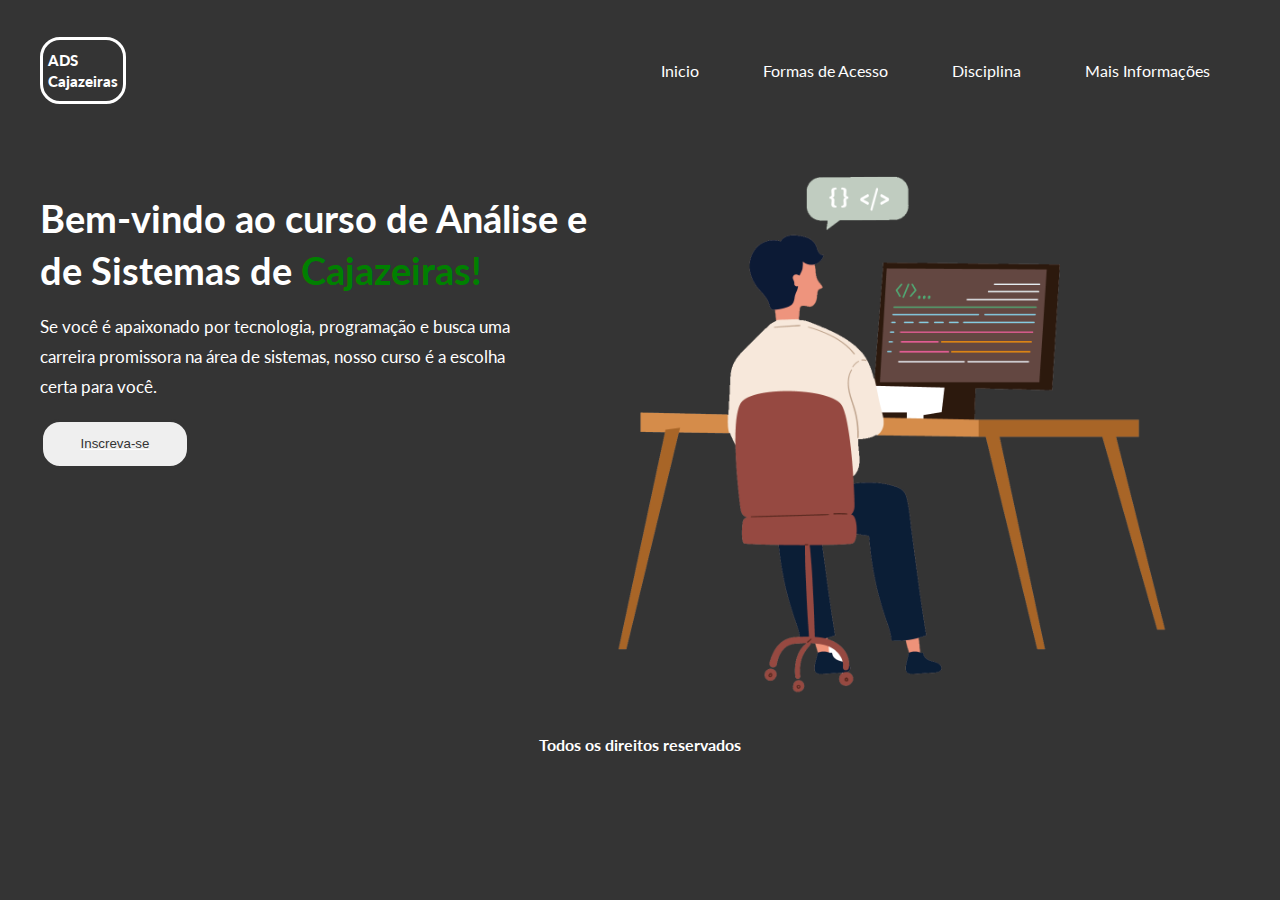
<file: index.html>
<!DOCTYPE html>
<html lang="PT-BR">
<head>
    <meta charset="UTF-8">
    <meta http-equiv="X-UA-Compatible" content="IE=edge">
    <meta name="viewport" content="width=device-width, initial-scale=1.0">
    <link href="./styles/style.css" rel="stylesheet">
    <link href="./styles/media.css" rel="stylesheet">
    <link href="./styles/font.css" rel="stylesheet">
    <title>Curso de ADS</title>
</head>
<body>
    <header>   
        <div id="title">
            <h1>ADS</h1>
            <h1>Cajazeiras</h1>
        </div>

        <ul>
            <a href="index.html"><li>Inicio</li></a>
            <a href="FormasdeAcesso.html"><li>Formas de Acesso</li></a>
            <a href="Disciplina.html"><li>Disciplina</li></a>
            <a href="Maisinformações.html"><li>Mais Informações</li></a>
        </ul>
    </header>
    <main>
        <aside>
            <h2>Bem-vindo ao curso de Análise e</h2>
            <h2>de Sistemas de <span>Cajazeiras!</span></h2>
            <p>Se você é apaixonado por tecnologia, programação e busca uma carreira promissora na área de sistemas, nosso curso é a escolha certa para você.</p>
            <a href="https://estudante.ifpb.edu.br/cursos/12/"><button id="inscreva-se">Inscreva-se</button></a>
        </aside>
        <article>
            <img src="./imagens/48773672.png" alt="representação-do-curso-ADS">
        </article>
    </main>

    <div id="rodape">
        <h4>Todos os direitos reservados</h4>
    </div>
</body>
</html>
</file>
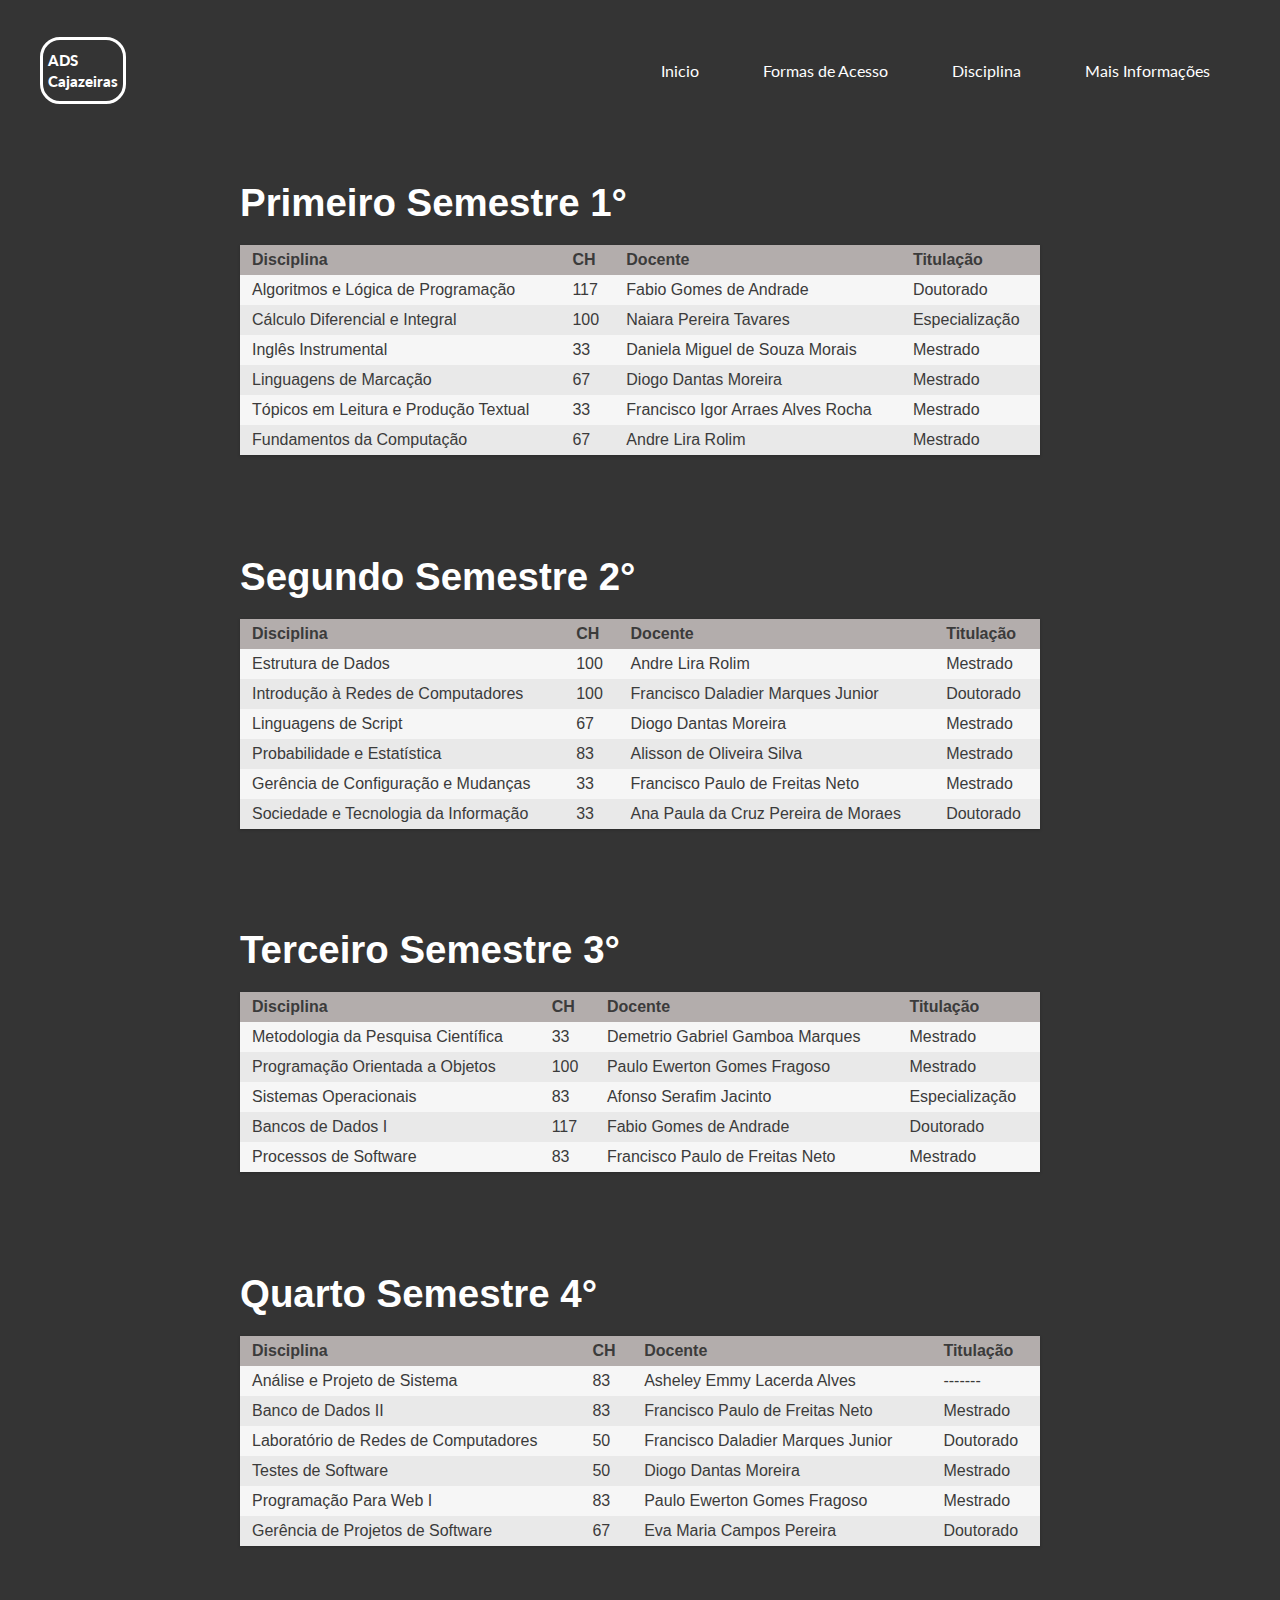
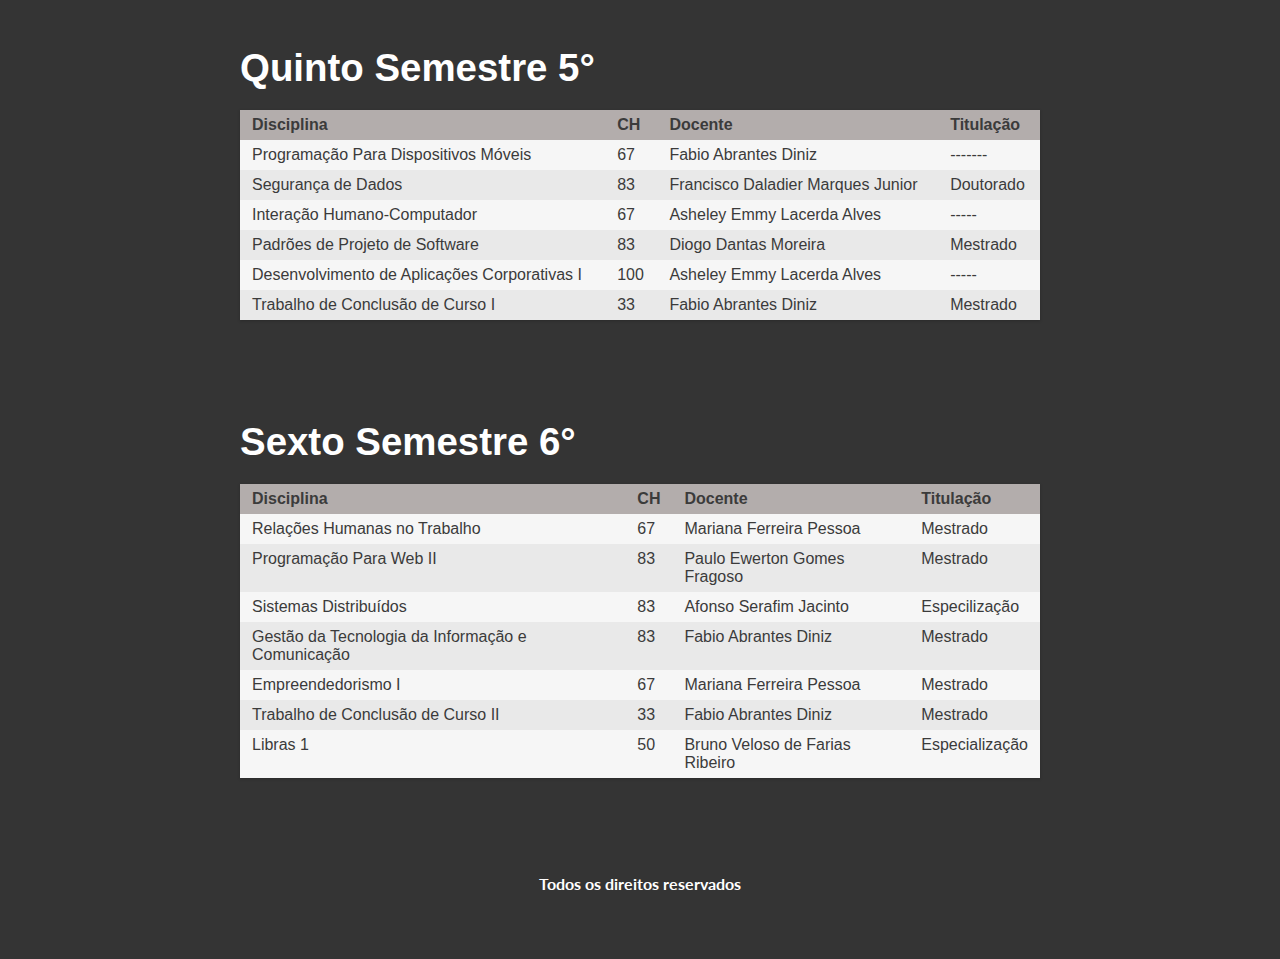
<file: Disciplina.html>
<!DOCTYPE html>
<html lang="PT-BR">
<head>
    <meta charset="UTF-8">
    <meta http-equiv="X-UA-Compatible" content="IE=edge">
    <meta name="viewport" content="width=device-width, initial-scale=1.0">
    <link href="./styles/style.css" rel="stylesheet">
    <link href="./styles/media.css" rel="stylesheet">
    <link href="./styles/font.css" rel="stylesheet">
    <title>Curso de ADS</title>
</head>
<body>
    <header>   
        <div id="title">
            <h1>ADS</h1>
            <h1>Cajazeiras</h1>
        </div>

        <ul>
            <a href="index.html"><li>Inicio</li></a>
            <a href="FormasdeAcesso.html"><li>Formas de Acesso</li></a>
            <a href="Disciplina.html"><li>Disciplina</li></a>
            <a href="Maisinformações.html"><li>Mais Informações</li></a>
        </ul>
    </header>

    <div id="area-disciplinas">
			
        <!-- abertura semestre -->
        <div class="semestre">
            <h2>Primeiro Semestre 1°</h2>
            <div class="table">
                  
                <div class="row header">
                  <div class="cell">
                    Disciplina
                  </div>
                  <div class="cell">
                    CH
                  </div>
                  <div class="cell">
                    Docente
                  </div>
                  <div class="cell">
                    Titulação
                  </div>
                </div>
                
                <div class="row">
                  <div class="cell" data-title="Disciplina">
                    Algoritmos e Lógica de Programação
                  </div>
                  <div class="cell" data-title="CH">
                    117
                  </div>
                  <div class="cell" data-title="Docente">
                    Fabio Gomes de Andrade
                  </div>
                  <div class="cell" data-title="titulação">
                    Doutorado
                  </div>
                </div>
                
                <div class="row">
                    <div class="cell" data-title="Disciplina">
                        Cálculo Diferencial e Integral	
                    </div>
                    <div class="cell" data-title="CH">
                        100
                    </div>
                    <div class="cell" data-title="Docente">
                        Naiara Pereira Tavares
                    </div>
                    <div class="cell" data-title="titulação">
                        Especialização
                    </div>
                  </div>
                
                <div class="row">
                    <div class="cell" data-title="Disciplina">
                        Inglês Instrumental	
                    </div>
                    <div class="cell" data-title="CH">
                        33
                    </div>
                    <div class="cell" data-title="Docente">
                        Daniela Miguel de Souza Morais
                    </div>
                    <div class="cell" data-title="titulação">
                        Mestrado
                    </div>
                </div>
                
                <div class="row">
                    <div class="cell" data-title="Disciplina">
                        Linguagens de Marcação	
                    </div>
                    <div class="cell" data-title="CH">
                        67
                    </div>
                    <div class="cell" data-title="Docente">
                        Diogo Dantas Moreira
                    </div>
                    <div class="cell" data-title="titulação">
                        Mestrado
                    </div>
                </div>

                <div class="row">
                    <div class="cell" data-title="Disciplina">
                        Tópicos em Leitura e Produção Textual	
                    </div>
                    <div class="cell" data-title="CH">
                        33
                    </div>
                    <div class="cell" data-title="Docente">
                        Francisco Igor Arraes Alves Rocha
                    </div>
                    <div class="cell" data-title="titulação">
                        Mestrado
                    </div>
                </div>

                <div class="row">
                    <div class="cell" data-title="Disciplina">
                        Fundamentos da Computação		
                    </div>
                    <div class="cell" data-title="CH">
                        67
                    </div>
                    <div class="cell" data-title="Docente">
                        Andre Lira Rolim
                    </div>
                    <div class="cell" data-title="titulação">
                        Mestrado
                    </div>
                </div>
                
              </div>
        </div>

        <div class="semestre">
            <h2>Segundo Semestre 2°</h2>
            <div class="table">
                  
                <div class="row header">
                    <div class="cell">
                      Disciplina
                    </div>
                    <div class="cell">
                      CH
                    </div>
                    <div class="cell">
                      Docente
                    </div>
                    <div class="cell">
                      Titulação
                    </div>
                  </div>
                  
                  <div class="row">
                    <div class="cell" data-title="Disciplina">
                        Estrutura de Dados
                    </div>
                    <div class="cell" data-title="CH">
                        100
                    </div>
                    <div class="cell" data-title="Docente">
                        Andre Lira Rolim
                    </div>
                    <div class="cell" data-title="titulação">
                        Mestrado
                    </div>
                  </div>
                  
                  <div class="row">
                      <div class="cell" data-title="Disciplina">
                        Introdução à Redes de Computadores		
                      </div>
                      <div class="cell" data-title="CH">
                          100
                      </div>
                      <div class="cell" data-title="Docente">
                        Francisco Daladier Marques Junior
                      </div>
                      <div class="cell" data-title="titulação">
                        Doutorado
                      </div>
                    </div>
                  
                  <div class="row">
                      <div class="cell" data-title="Disciplina">
                        Linguagens de Script		
                      </div>
                      <div class="cell" data-title="CH">
                        67
                      </div>
                      <div class="cell" data-title="Docente">
                        Diogo Dantas Moreira
                      </div>
                      <div class="cell" data-title="titulação">
                          Mestrado
                      </div>
                  </div>
                  
                  <div class="row">
                      <div class="cell" data-title="Disciplina">
                        Probabilidade e Estatística			
                      </div>
                      <div class="cell" data-title="CH">
                        83
                      </div>
                      <div class="cell" data-title="Docente">
                        Alisson de Oliveira Silva
                      </div>
                      <div class="cell" data-title="titulação">
                          Mestrado
                      </div>
                  </div>
  
                  <div class="row">
                      <div class="cell" data-title="Disciplina">
                        Gerência de Configuração e Mudanças	
                      </div>
                      <div class="cell" data-title="CH">
                        33
                      </div>
                      <div class="cell" data-title="Docente">
                        Francisco Paulo de Freitas Neto
                      </div>
                      <div class="cell" data-title="titulação">
                          Mestrado
                      </div>
                  </div>
  
                  <div class="row">
                      <div class="cell" data-title="Disciplina">
                         Sociedade e Tecnologia da Informação			
                      </div>
                      <div class="cell" data-title="CH">
                         33
                      </div>
                      <div class="cell" data-title="Docente">
                         Ana Paula da Cruz Pereira de Moraes
                      </div>
                      <div class="cell" data-title="titulação">
                         Doutorado
                      </div>
                  </div>
                
              </div>
        </div>
        
        <div class="semestre">
            <h2>Terceiro Semestre 3°</h2>
                <div class="table">
                  
                    <div class="row header">
                        <div class="cell">
                          Disciplina
                        </div>
                        <div class="cell">
                          CH
                        </div>
                        <div class="cell">
                          Docente
                        </div>
                        <div class="cell">
                          Titulação
                        </div>
                      </div>
                      
                      <div class="row">
                        <div class="cell" data-title="Disciplina">
                            Metodologia da Pesquisa Científica	
                        </div>
                        <div class="cell" data-title="CH">
                            33
                        </div>
                        <div class="cell" data-title="Docente">
                            Demetrio Gabriel Gamboa Marques
                        </div>
                        <div class="cell" data-title="titulação">
                            Mestrado
                        </div>
                      </div>
                      
                      <div class="row">
                          <div class="cell" data-title="Disciplina">
                            Programação Orientada a Objetos				
                          </div>
                          <div class="cell" data-title="CH">
                              100
                          </div>
                          <div class="cell" data-title="Docente">
                            Paulo Ewerton Gomes Fragoso
                          </div>
                          <div class="cell" data-title="titulação">
                            Mestrado
                          </div>
                        </div>
                      
                      <div class="row">
                          <div class="cell" data-title="Disciplina">
                             Sistemas Operacionais				
                          </div>
                          <div class="cell" data-title="CH">
                             83
                          </div>
                          <div class="cell" data-title="Docente">
                             Afonso Serafim Jacinto
                          </div>
                          <div class="cell" data-title="titulação">
                             Especialização
                          </div>
                      </div>

                      <div class="row">
                        <div class="cell" data-title="Disciplina">
                            Bancos de Dados I			
                        </div>
                        <div class="cell" data-title="CH">
                            117
                        </div>
                        <div class="cell" data-title="Docente">
                            Fabio Gomes de Andrade
                        </div>
                        <div class="cell" data-title="titulação">
                            Doutorado
                        </div>
                    </div>
                      
                      <div class="row">
                          <div class="cell" data-title="Disciplina">
                            Processos de Software			
                          </div>
                          <div class="cell" data-title="CH">
                            83
                          </div>
                          <div class="cell" data-title="Docente">
                            Francisco Paulo de Freitas Neto
                          </div>
                          <div class="cell" data-title="titulação">
                              Mestrado
                          </div>
                      </div>
                  
                </div>    
        </div>        

        <div class="semestre">
            <h2>Quarto Semestre 4°</h2>
            <div class="table">
                  
                <div class="row header">
                    <div class="cell">
                      Disciplina
                    </div>
                    <div class="cell">
                      CH
                    </div>
                    <div class="cell">
                      Docente
                    </div>
                    <div class="cell">
                      Titulação
                    </div>
                  </div>
                  
                  <div class="row">
                    <div class="cell" data-title="Disciplina">
                        Análise e Projeto de Sistema			
                    </div>
                    <div class="cell" data-title="CH">
                        83
                    </div>
                    <div class="cell" data-title="Docente">
                        Asheley Emmy Lacerda Alves
                    </div>
                    <div class="cell" data-title="titulação">
                        -------
                    </div>
                  </div>
                  
                  <div class="row">
                      <div class="cell" data-title="Disciplina">
                        Banco de Dados II					
                      </div>
                      <div class="cell" data-title="CH">
                         83
                      </div>
                      <div class="cell" data-title="Docente">
                         Francisco Paulo de Freitas Neto
                      </div>
                      <div class="cell" data-title="titulação">
                        Mestrado
                      </div>
                    </div>
                  
                  <div class="row">
                      <div class="cell" data-title="Disciplina">
                        Laboratório de Redes de Computadores						
                      </div>
                      <div class="cell" data-title="CH">
                         50
                      </div>
                      <div class="cell" data-title="Docente">
                        Francisco Daladier Marques Junior
                      </div>
                      <div class="cell" data-title="titulação">
                        Doutorado
                      </div>
                  </div>

                  <div class="row">
                    <div class="cell" data-title="Disciplina">
                        Testes de Software					
                    </div>
                    <div class="cell" data-title="CH">
                        50
                    </div>
                    <div class="cell" data-title="Docente">
                        Diogo Dantas Moreira
                    </div>
                    <div class="cell" data-title="titulação">
                        Mestrado
                    </div>
                </div>
                  
                  <div class="row">
                      <div class="cell" data-title="Disciplina">
                         Programação Para Web I			
                      </div>
                      <div class="cell" data-title="CH">
                         83
                      </div>
                      <div class="cell" data-title="Docente">
                         Paulo Ewerton Gomes Fragoso
                      </div>
                      <div class="cell" data-title="titulação">
                          Mestrado
                      </div>
                  </div>

                  <div class="row">
                    <div class="cell" data-title="Disciplina">
                        Gerência de Projetos de Software				
                    </div>
                    <div class="cell" data-title="CH">
                        67
                    </div>
                    <div class="cell" data-title="Docente">
                        Eva Maria Campos Pereira
                    </div>
                    <div class="cell" data-title="titulação">
                        Doutorado
                    </div>
                </div>
                
              </div>
        </div>

        <div class="semestre">
            <h2>Quinto Semestre 5°</h2>
            <div class="table">
                  
                <div class="row header">
                    <div class="cell">
                      Disciplina
                    </div>
                    <div class="cell">
                      CH
                    </div>
                    <div class="cell">
                      Docente
                    </div>
                    <div class="cell">
                      Titulação
                    </div>
                  </div>
                  
                  <div class="row">
                    <div class="cell" data-title="Disciplina">
                        Programação Para Dispositivos Móveis					
                    </div>
                    <div class="cell" data-title="CH">
                        67
                    </div>
                    <div class="cell" data-title="Docente">
                        Fabio Abrantes Diniz
                    </div>
                    <div class="cell" data-title="titulação">
                        -------
                    </div>
                  </div>
                  
                  <div class="row">
                      <div class="cell" data-title="Disciplina">
                        Segurança de Dados							
                      </div>
                      <div class="cell" data-title="CH">
                         83
                      </div>
                      <div class="cell" data-title="Docente">
                         Francisco Daladier Marques Junior
                      </div>
                      <div class="cell" data-title="titulação">
                        Doutorado
                      </div>
                    </div>
                  
                  <div class="row">
                      <div class="cell" data-title="Disciplina">
                         Interação Humano-Computador								
                      </div>
                      <div class="cell" data-title="CH">
                         67
                      </div>
                      <div class="cell" data-title="Docente">
                         Asheley Emmy Lacerda Alves
                      </div>
                      <div class="cell" data-title="titulação">
                         -----
                      </div>
                  </div>

                  <div class="row">
                    <div class="cell" data-title="Disciplina">
                        Padrões de Projeto de Software						
                    </div>
                    <div class="cell" data-title="CH">
                        83
                    </div>
                    <div class="cell" data-title="Docente">
                        Diogo Dantas Moreira
                    </div>
                    <div class="cell" data-title="titulação">
                        Mestrado
                    </div>
                </div>
                  
                  <div class="row">
                      <div class="cell" data-title="Disciplina">
                        Desenvolvimento de Aplicações Corporativas		I			
                      </div>
                      <div class="cell" data-title="CH">
                         100
                      </div>
                      <div class="cell" data-title="Docente">
                         Asheley Emmy Lacerda Alves
                      </div>
                      <div class="cell" data-title="titulação">
                          -----
                      </div>
                  </div>

                  <div class="row">
                    <div class="cell" data-title="Disciplina">
                        Trabalho de Conclusão de Curso I					
                    </div>
                    <div class="cell" data-title="CH">
                        33
                    </div>
                    <div class="cell" data-title="Docente">
                        Fabio Abrantes Diniz
                    </div>
                    <div class="cell" data-title="titulação">
                        Mestrado
                    </div>
                </div>
                
              </div>
        </div>

        <div class="semestre">
            <h2>Sexto Semestre 6°</h2>
            <div class="table">
                  
                <div class="row header">
                    <div class="cell">
                      Disciplina
                    </div>
                    <div class="cell">
                      CH
                    </div>
                    <div class="cell">
                      Docente
                    </div>
                    <div class="cell">
                      Titulação
                    </div>
                  </div>
                  
                  <div class="row">
                    <div class="cell" data-title="Disciplina">
                        Relações Humanas no Trabalho							
                    </div>
                    <div class="cell" data-title="CH">
                        67
                    </div>
                    <div class="cell" data-title="Docente">
                        Mariana Ferreira Pessoa
                    </div>
                    <div class="cell" data-title="titulação">
                        Mestrado
                    </div>
                  </div>
                  
                  <div class="row">
                      <div class="cell" data-title="Disciplina">
                        Programação Para Web II								
                      </div>
                      <div class="cell" data-title="CH">
                         83
                      </div>
                      <div class="cell" data-title="Docente">
                        Paulo Ewerton Gomes Fragoso
                      </div>
                      <div class="cell" data-title="titulação">
                        Mestrado
                      </div>
                    </div>
                  
                  <div class="row">
                      <div class="cell" data-title="Disciplina">
                         Sistemas Distribuídos										
                      </div>
                      <div class="cell" data-title="CH">
                        83
                      </div>
                      <div class="cell" data-title="Docente">
                         Afonso Serafim Jacinto
                      </div>
                      <div class="cell" data-title="titulação">
                         Especilização
                      </div>
                  </div>

                  <div class="row">
                    <div class="cell" data-title="Disciplina">
                     Gestão da Tecnologia da Informação e Comunicação							
                    </div>
                    <div class="cell" data-title="CH">
                        83
                    </div>
                    <div class="cell" data-title="Docente">
                        Fabio Abrantes Diniz
                    </div>
                    <div class="cell" data-title="titulação">
                        Mestrado
                    </div>
                </div>
                  
                  <div class="row">
                      <div class="cell" data-title="Disciplina">
                         Empreendedorismo				I			
                      </div>
                      <div class="cell" data-title="CH">
                         67
                      </div>
                      <div class="cell" data-title="Docente">
                         Mariana Ferreira Pessoa
                      </div>
                      <div class="cell" data-title="titulação">
                          Mestrado
                      </div>
                  </div>

                  <div class="row">
                    <div class="cell" data-title="Disciplina">
                        Trabalho de Conclusão de Curso II					
                    </div>
                    <div class="cell" data-title="CH">
                        33
                    </div>
                    <div class="cell" data-title="Docente">
                        Fabio Abrantes Diniz
                    </div>
                    <div class="cell" data-title="titulação">
                        Mestrado
                    </div>
                </div>
                
                <div class="row">
                    <div class="cell" data-title="Disciplina">
                        Libras 1					
                    </div>
                    <div class="cell" data-title="CH">
                        50
                    </div>
                    <div class="cell" data-title="Docente">
                        Bruno Veloso de Farias Ribeiro
                    </div>
                    <div class="cell" data-title="titulação">
                        Especialização
                    </div>
                </div>

              </div>
        </div>

        <!--// fechamento semestre -->

    <div id="rodape">
        <h4>Todos os direitos reservados</h4>
    </div>
<body>
    
</html>
</file>
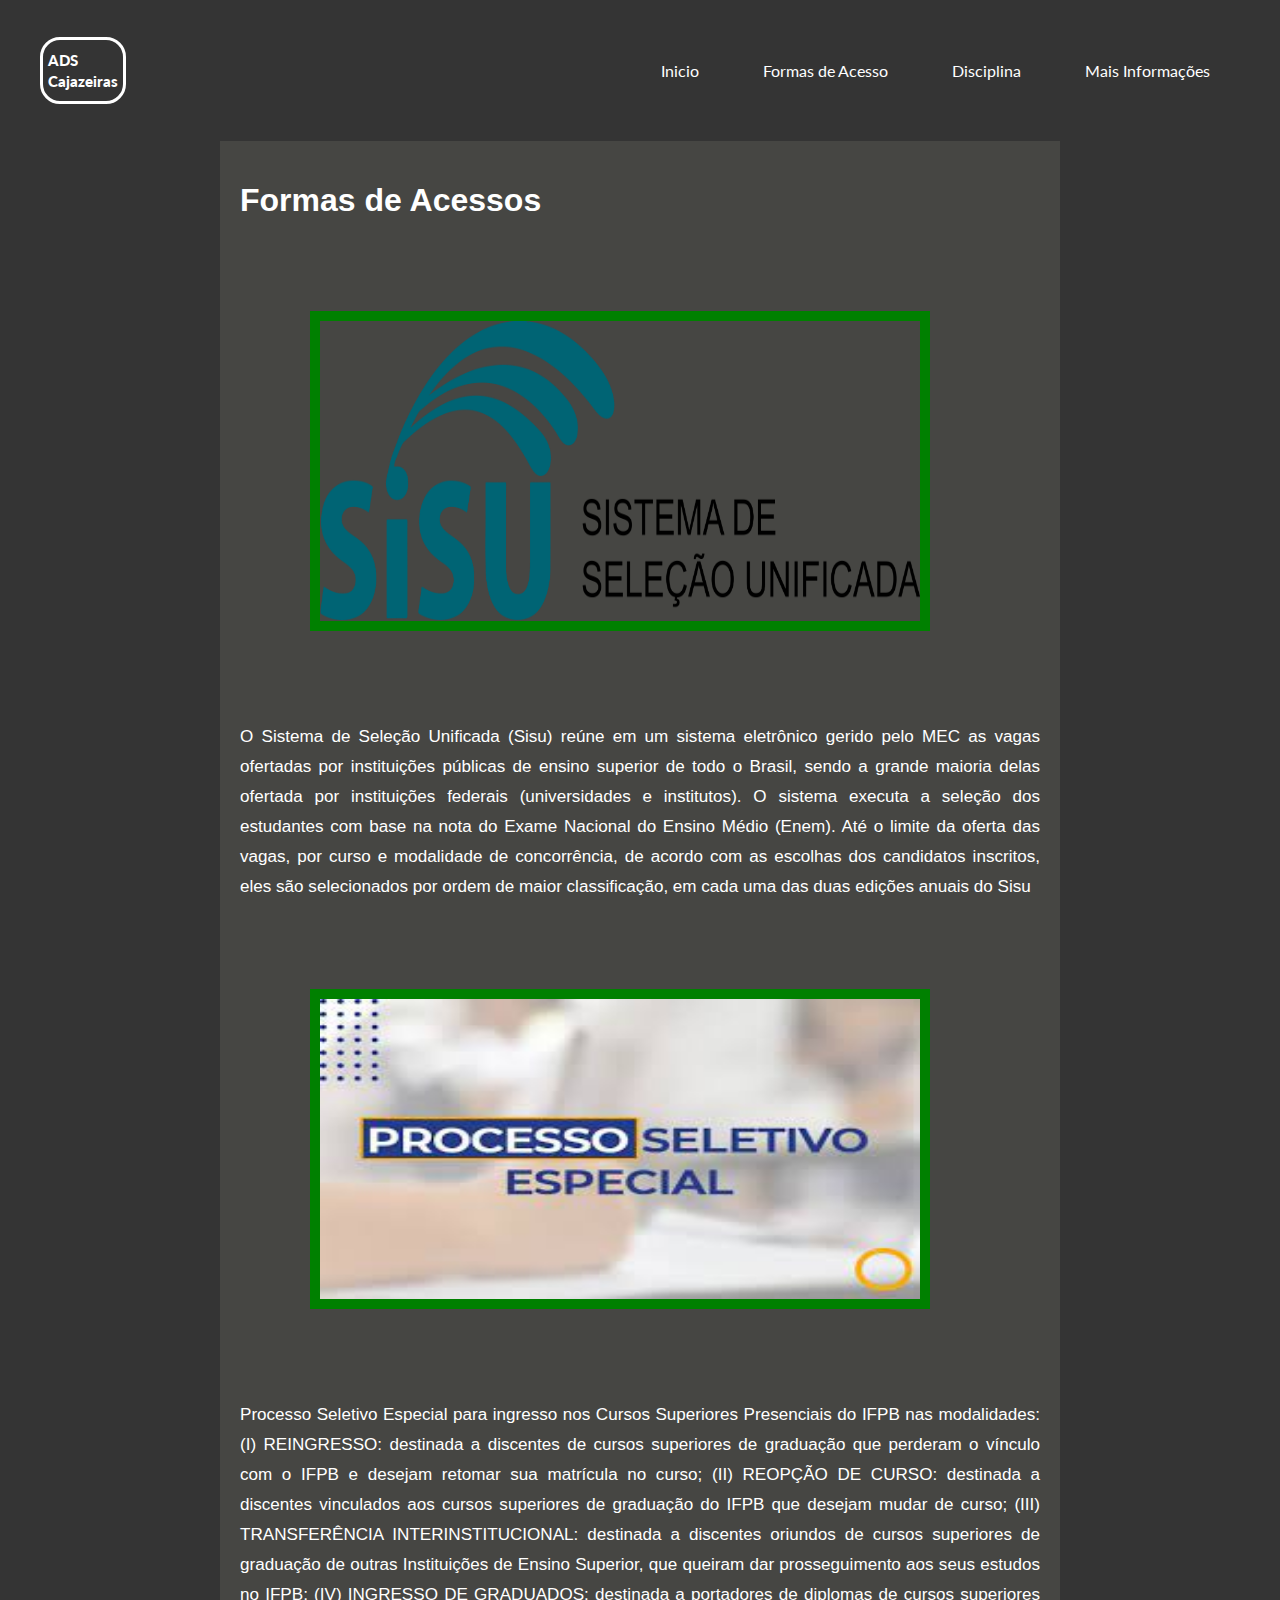
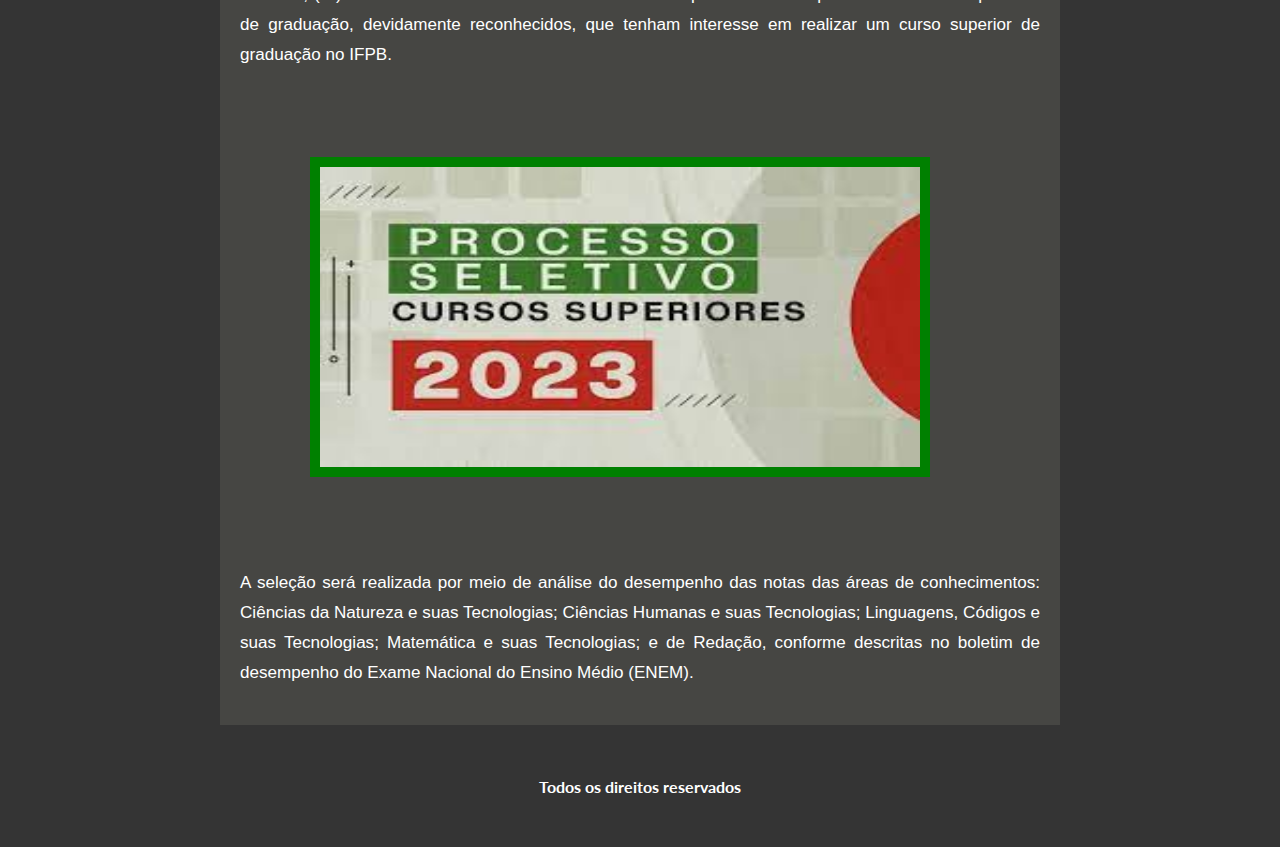
<file: FormasdeAcesso.html>
<!DOCTYPE html>
<html lang="PT-BR">
<head>
    <meta charset="UTF-8">
    <meta http-equiv="X-UA-Compatible" content="IE=edge">
    <meta name="viewport" content="width=device-width, initial-scale=1.0">
    <link href="./styles/style.css" rel="stylesheet">
    <link href="./styles/media.css" rel="stylesheet">
    <link href="./styles/font.css" rel="stylesheet">
    <title>Curso de ADS</title>
</head>
<body>
    <header>   
        <div id="title">
            <h1>ADS</h1>
            <h1>Cajazeiras</h1>
        </div>

        <ul>
            <a href="index.html"><li>Inicio</li></a>
            <a href="FormasdeAcesso.html"><li>Formas de Acesso</li></a>
            <a href="Disciplina.html"><li>Disciplina</li></a>
            <a href="Maisinformações.html"><li>Mais Informações</li></a>
        </ul>
    </header>

    <div id="principal"><!-- inicio principal -->
         
        <div id="conteudo">
            <h1>Formas de Acessos</h1>

            <img src="imagens/sisu.png" class="img-acesso">
            
            <p class="explicação">
                O Sistema de Seleção Unificada (Sisu) reúne em um sistema 
                eletrônico gerido pelo MEC as vagas ofertadas por instituições públicas de 
                ensino superior de todo o Brasil, sendo a grande maioria delas ofertada por 
                instituições federais (universidades e institutos). O sistema executa a seleção 
                dos estudantes com base na nota do Exame Nacional do Ensino Médio (Enem). 
                Até o limite da oferta das vagas, por curso e modalidade de concorrência, 
                de acordo com as escolhas dos candidatos inscritos, eles são selecionados 
                por ordem de maior classificação, em cada uma das duas edições anuais do Sisu
            </p>

            

            <img src="imagens/PSE.jpg" class="img-acesso">
            
            <p class="explicação">
                Processo Seletivo Especial para ingresso nos Cursos Superiores Presenciais do 
                IFPB nas modalidades: (I) REINGRESSO: destinada a discentes de cursos superiores 
                de graduação que perderam o vínculo com o IFPB e desejam retomar sua matrícula 
                no curso; (II) REOPÇÃO DE CURSO: destinada a discentes vinculados aos cursos 
                superiores de graduação do IFPB que desejam mudar de curso; (III) TRANSFERÊNCIA 
                INTERINSTITUCIONAL: destinada a discentes oriundos de cursos superiores de
                graduação de outras Instituições de Ensino Superior, que queiram dar 
                prosseguimento aos seus estudos no IFPB; (IV) INGRESSO DE GRADUADOS: destinada 
                a portadores de diplomas de cursos superiores de graduação, devidamente 
                reconhecidos, que tenham interesse em realizar um curso superior de graduação 
                no IFPB.
            </p>

            <img src="imagens/pscs.jpg" class="img-acesso">

            <p class="explicação">
                A seleção será realizada por meio de análise do desempenho das notas das áreas de conhecimentos: Ciências 
                da Natureza e suas Tecnologias; Ciências Humanas e suas Tecnologias; Linguagens, Códigos e suas Tecnologias; 
                Matemática e suas Tecnologias; e de Redação, conforme descritas no boletim de desempenho do Exame 
                Nacional do Ensino Médio (ENEM).
            </p>

        </div>   

    </div><!-- fim principal -->

    <div id="rodape">
        <h4>Todos os direitos reservados</h4>
    </div>
<body>
    
</html>
</file>
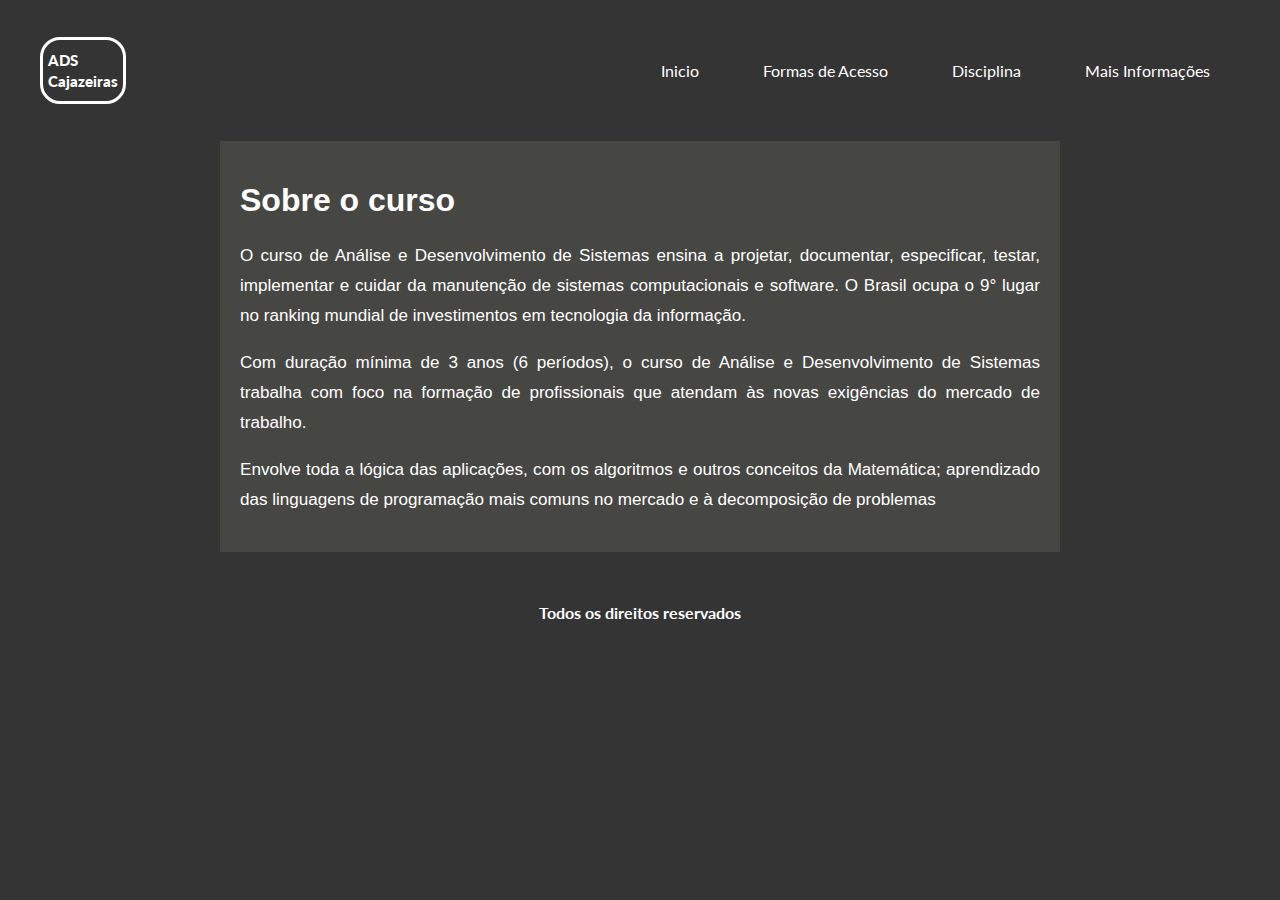
<file: MaisInformações.html>
<!DOCTYPE html>
<html lang="PT-BR">
<head>
    <meta charset="UTF-8">
    <meta http-equiv="X-UA-Compatible" content="IE=edge">
    <meta name="viewport" content="width=device-width, initial-scale=1.0">
    <link href="./styles/style.css" rel="stylesheet">
    <link href="./styles/media.css" rel="stylesheet">
    <link href="./styles/font.css" rel="stylesheet">
    <title>Curso de ADS</title>
</head>
<body>
    <header>   
        <div id="title">
            <h1>ADS</h1>
            <h1>Cajazeiras</h1>
        </div>

        <ul>
            <a href="index.html"><li>Inicio</li></a>
            <a href="FormasdeAcesso.html"><li>Formas de Acesso</li></a>
            <a href="Disciplina.html"><li>Disciplina</li></a>
            <a href="Maisinformações.html"><li>Mais Informações</li></a>
        </ul>
    </header>
  
    <div id="principal"><!-- inicio principal -->
         
        <div id="conteudo">
            <h1>Sobre o curso</h1>
          
            <p class="explicação">
                O curso de Análise e Desenvolvimento de Sistemas ensina 
                a projetar, documentar, especificar, testar, implementar e cuidar 
                da manutenção de sistemas computacionais e software. O Brasil ocupa 
                o 9° lugar no ranking mundial de investimentos em tecnologia da 
                informação.
            </p>

            <p class="explicação">
                Com duração mínima de 3 anos (6 períodos), o curso de Análise e 
                Desenvolvimento de Sistemas trabalha com foco na formação de 
                profissionais que atendam às novas exigências do mercado de trabalho.
            </p>

            <p class="explicação">
                Envolve toda a lógica das aplicações, com os algoritmos e outros conceitos da Matemática;
                aprendizado das linguagens de programação mais comuns no mercado e à decomposição de problemas
            </p>

            

            

        </div>   

    </div><!-- fim principal -->
    <div id="rodape">
        <h4>Todos os direitos reservados</h4>
    </div>
<body>
    
</html>
</file>
<file: styles/style.css>
body{
    background-color: #343434;
    color: white;
    font-family: 'Lato', sans-serif;
    max-width: 1200px;
    margin: 0 auto;
    padding: 15px;
}

header{
    display: flex;
    flex-direction: row;
    justify-content: space-between;
    align-items: center;
}
#title{
    flex-direction: column;
    line-height: 10px;
    border-color: white;
    border: solid;
    border-radius: 20px;
    padding: 5px;
    font-size: 7.54px;
}
#title:hover{
    color: green;
}
li{
    display: inline-block;
    margin: 30px;
}

h1{
    font-weight: 900;
}

a{
    color: white;
}
a:hover{
    color: green;
    transition: 0.3s all;
}
main {
    display: flex;
    flex-direction: row;
    margin-top: 50px;
}
h2{
    font-size: 38.44px;
    line-height: 20px;
}
span{
    color: green;
}
p{
    line-height: 30px;
    font-size: 17.08px;
    max-width: 500px;
}
img{
    width: 600px;
}
#inscreva-se{
    border: 3px;
    border: solid;
    border-radius: 20px;
    color: #343434;
    height: 50px;
    width: 150px;
    display: flex;
    align-items: center;
    justify-content: center;
}



#rodape {
	clear: both;
	text-align: center;
	padding: 15px;
}    

  /*
**** Pagina formas de acesso ****
*/

 #principal{
  width: 920px;
	margin: 0 auto;
	padding: 15px;
 }

  #conteudo {
    background: #464643;
    margin: 0 auto;
    padding: 20px;
    max-width: 800px;
    font-family: "Helvetica Neue", Helvetica, Arial;
  }

  .explicação{
    text-align: justify;
    max-width: 800px;
  }

  .img-acesso {
    height: 300px;
    width: 600px;
    border: 10px solid green;
    margin: 70px;
  }

  /*
**** tabela ****
*/
.semestre {
  margin: 0 auto;
  padding: 20px;
  max-width: 800px;
  font-family: "Helvetica Neue", Helvetica, Arial;
}

#area-disciplinas{
  width: 920px;
margin: 0 auto;
padding: 15px;
}

  .table {
    margin: 0 0 40px 0;
    width: 100%;
    box-shadow: 0 1px 3px rgba(0, 0, 0, 0.2);
    display: table;
  }
  @media screen and (max-width: 580px) {
    .table {
      display: block;
    }
  }
  .row {
    display: table-row;
    background: #f6f6f6;
  }
  .row:nth-of-type(odd) {
    background: #e9e9e9;
  }
  .row.header {
    font-weight: 900;
    color: #ffffff;
    background: #b3adac;
  }
  
  @media screen and (max-width: 580px) {
    .row {
      padding: 14px 0 7px;
      display: block;
    }
    .row.header {
      padding: 0;
      height: 6px;
    }
    .row.header .cell {
      display: none;
    }
    .row .cell {
      margin-bottom: 10px;
    }
    .row .cell:before {
      margin-bottom: 3px;
      content: attr(data-title);
      min-width: 98px;
      font-size: 10px;
      line-height: 10px;
      font-weight: bold;
      text-transform: uppercase;
      color: #969696;
      display: block;
    }
  }
  
  .cell {
    padding: 6px 12px;
    display: table-cell;
    color: #3b3b3b;
  }
  @media screen and (max-width: 580px) {
    .cell {
      padding: 2px 16px;
      display: block;
    }
  }
</file>
<file: styles/media.css>
@media screen and (max-width: 760px){
    
    header{
        flex-direction: column;
    }
  
    main{
        flex-direction: column;
    }
    h2{
        font-size: 25.62px;
    }
    #inscreva-se{
        margin: 0 auto;
        align-content: center;
        width: 100%;
    }
    img{
        display: none;
    }
    aside{
        display: flex;
        flex-direction: column;
        align-items: center;
    }
}
</file>
<file: styles/font.css>
@import url('https://fonts.googleapis.com/css2?family=Lato:wght@400;700;900&family=Poppins:wght@500;700;900&display=swap');
</file>
